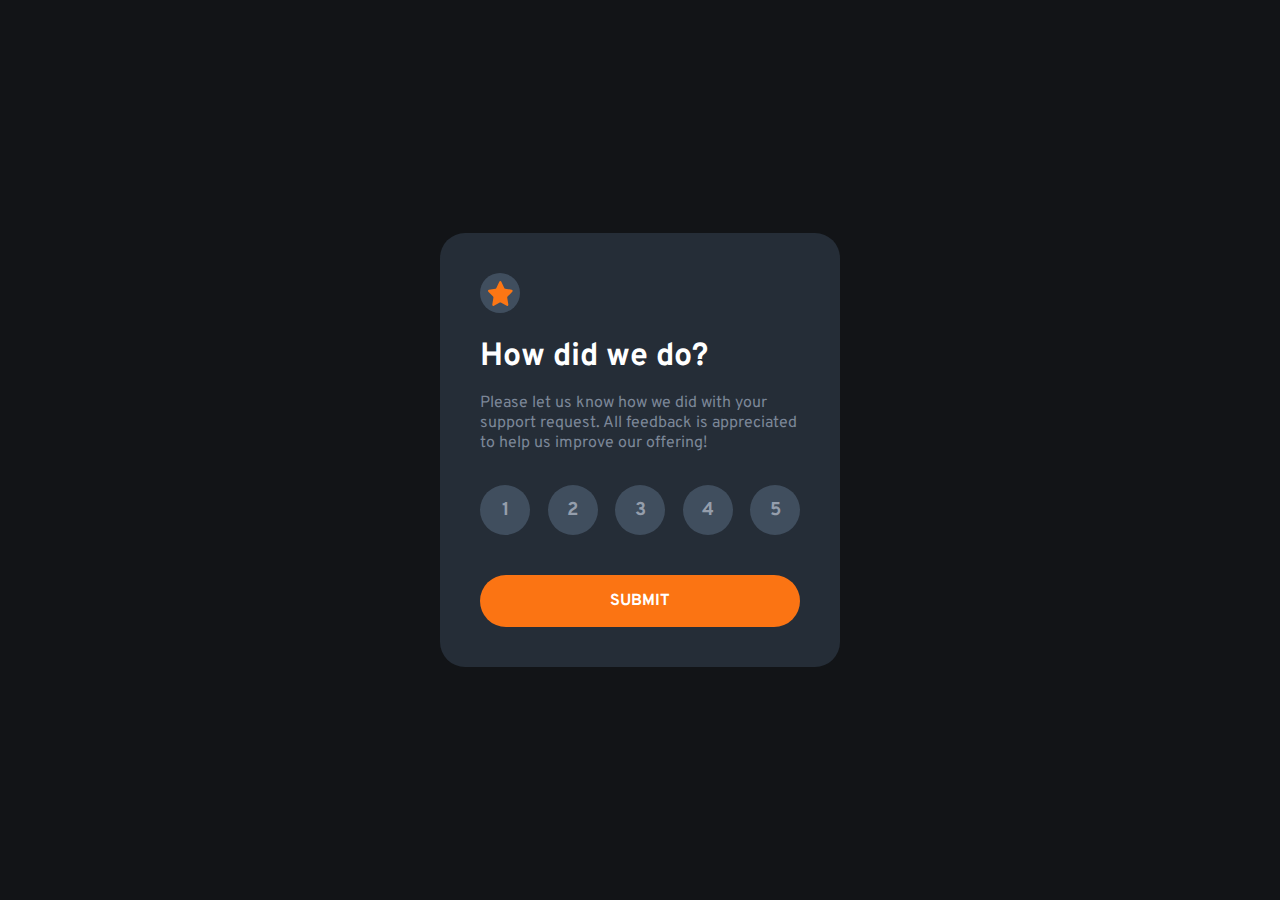
<file: index.html>
<!DOCTYPE html>
<html lang="es">
<head>
  <meta charset="UTF-8">
  <meta name="viewport" content="width=device-width, initial-scale=1.0">     
  <meta name="author" content="M E GALINDO">
  <meta name="description" content="Interactive rating component">

  <link rel="shortcut icon" href="./images/icono.png" type="image/x-icon">
  <link rel="stylesheet" href="css/style.css">

  <title>Interactive rating component</title>

</head>

<body>
  <div class="container">
    <div class="wrapper">
      <div class="star">
        <img src="images/icon-star.svg" alt="Star icon">  
      </div>
      <h1 class="title">How did we do?</h1>
      <p class="desc">Please let us know how we did with your support request. All feedback is appreciated to help us improve our offering!</p>
      <div class="ratings">
        <h3 class="numberOne numbers" onclick="selectRating(1)">1</h3>
        <h3 class="numberTwo numbers" onclick="selectRating(2)">2</h3>
        <h3 class="numberThree numbers" onclick="selectRating(3)">3</h3>
        <h3 class="numberFour numbers" onclick="selectRating(4)">4</h3>
        <h3 class="numberFive numbers" onclick="selectRating(5)">5</h3>
      </div>
      <a href="success.html" class="submit-btn" onclick="submitRating()">SUBMIT</a>
    </div>
  </div>

<script src="js/script.js"></script>
</body>
</html>
</file>
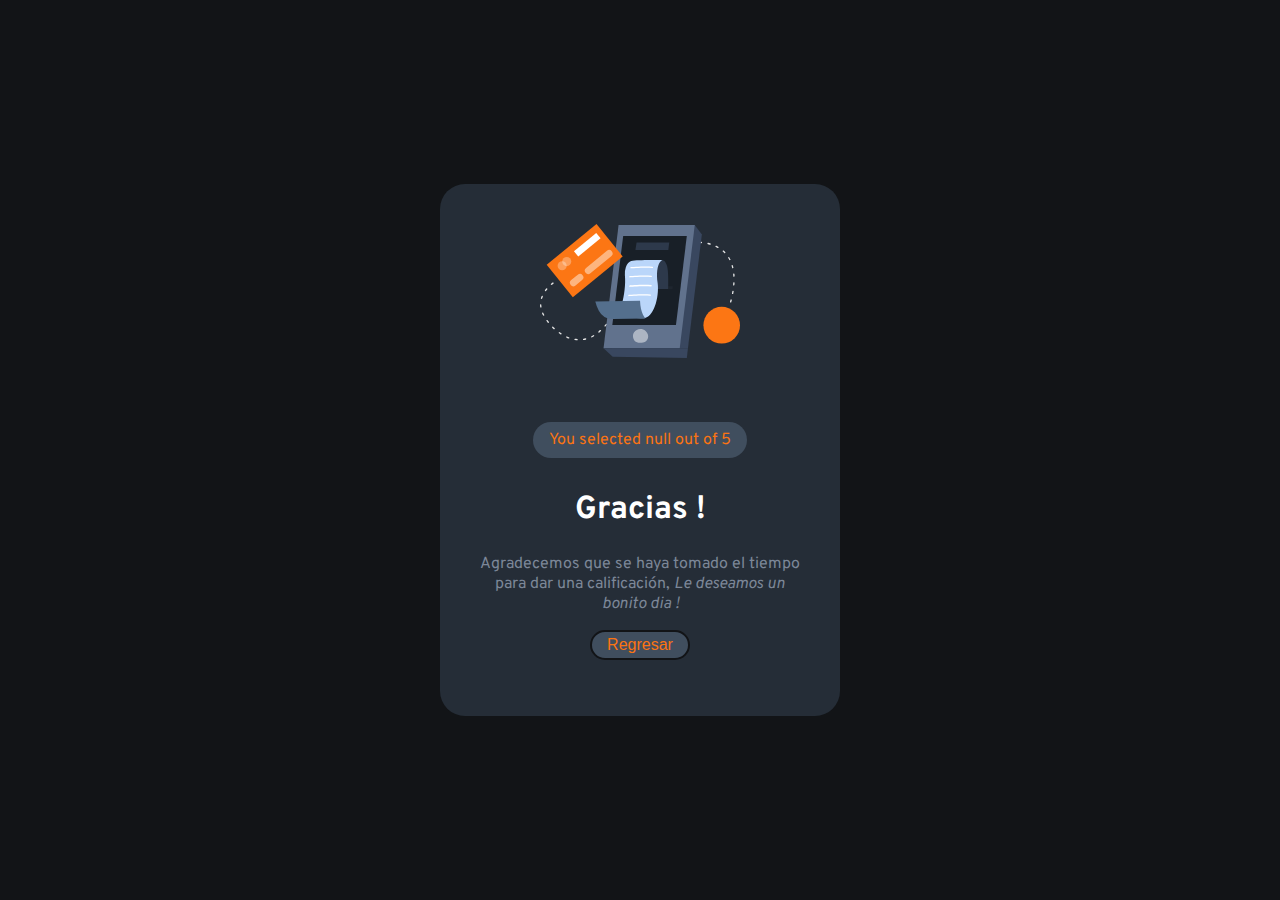
<file: success.html>
<!DOCTYPE html>
<html lang="es">
<head>
    <meta charset="UTF-8">
    <meta name="viewport" content="width=device-width, initial-scale=1.0">
    <title>Interactive rating component</title>

    <link rel="stylesheet" href="css/success.css">
    <link rel="icon" type="image/png" sizes="32x32" href="./images/icono.png">
</head>
<body>
    <div class="container">
        <div class="wrapper">
            <img src="images/illustration-thank-you.svg" alt="Thank you SVG">
            <p class="selected">You selected 5 out of 5</p>
            <h1 class="title">Gracias !</h1>
            <p class="desc">Agradecemos que se haya tomado el tiempo para dar una calificación, <em>Le deseamos un bonito dia !</em></p>
  
  <a href="index.html">
    <button class="regreso">Regresar</button>
  </a> 

     </div>

    </div>

<script src="js/script.js"></script>

</body>
</html>
</file>
<file: css/style.css>
@import url('https://fonts.googleapis.com/css2?family=Overpass:wght@400;700&display=swap');

:root {
    /* PRIMARY COLOR */
    --orange: hsl(25, 97%, 53%);

    /* NEUTRAL COLORS */
    --white:  hsl(0, 0%, 100%);
    --light-grey: hsl(217, 12%, 63%);
    --medium-grey: hsl(216, 12%, 54%);
    --light-dark-blue: hsl(212, 19%, 31%);
    --dark-blue: hsl(213, 19%, 18%);
    --very-dark-blue: hsl(216, 12%, 8%);

    /* FONTS */
    --font-main: 'Overpass', sans-serif;

    /* TYPOGRAPHY */
    --font-size: 15px;
}

* {
    margin: 0;
    padding: 0%;
    box-sizing: border-box;
}

body {
    background-color: var(--very-dark-blue);
    color: var(--white);
    font-family: var(--font-main);
    font-weight: 400;
}

body:hover {
    cursor: url('../images/icono.png'), auto; 
}

.container {
    height: 100vh;
    display: flex;
    justify-content: center;
    align-items: center;
}

.wrapper {
    background-color: var(--dark-blue);
    padding: 2.5rem;
    width: 400px;
    height: auto;
    border-radius: 25px;
}

.star {
    background-color: var(--light-dark-blue);
    width: 40px;
    height: 40px;
    border-radius: 100px;
    display: flex;
    justify-content: center;
    align-items: center;
    margin-bottom: 1.5rem;
}

.star img {
    width: 25px;
    height: 25px;
}

.title {
    font-family: var(--font-main);
    font-weight: 700;
    margin-bottom: 1rem;
    font-size: 2rem;
}

.desc {
    font-family: var(--font-main);
    font-weight: 400;
    margin-bottom: 1rem;
    font-size: 1rem;
    color: var(--medium-grey);
}

.ratings {
    display: flex;
    justify-content: space-between;
}

.ratings .numbers {
    padding: 1rem;
    background-color: var(--light-dark-blue);
    width: 50px;
    height: 50px;
    color: var(--light-grey);
    border-radius: 100px;
    display: flex;
    justify-content: center;
    align-items: center;
    margin: 1rem 0 2.5rem 0;
    cursor: pointer;
}

.ratings .numbers:hover {
    background-color: var(--orange);
    color: var(--white);
}

.submit-btn {
    width: 100%;
    background-color: var(--orange);
    text-decoration: none;
    color: var(--white);
    padding: 1rem 2rem;
    border-radius: 100px;
    font-weight: 700;
    display: flex;
    justify-content: center;
    align-items: center;
}

.submit-btn:hover {
    background-color: var(--white);
    color: var(--orange);
}
</file>
<file: css/success.css>
@import url('https://fonts.googleapis.com/css2?family=Overpass:wght@400;700&display=swap');

:root {
    /* PRIMARY COLOR */
    --orange: hsl(25, 97%, 53%);

    /* NEUTRAL COLORS */
    --white:  hsl(0, 0%, 100%);
    --light-grey: hsl(217, 12%, 63%);
    --medium-grey: hsl(216, 12%, 54%);
    --light-dark-blue: hsl(212, 19%, 31%);
    --dark-blue: hsl(213, 19%, 18%);
    --very-dark-blue: hsl(216, 12%, 8%);

    /* FONTS */
    --font-main: 'Overpass', sans-serif;

    /* TYPOGRAPHY */
    --font-size: 15px;
}

* {
    margin: 0;
    padding: 0%;
    box-sizing: border-box;
}

body {
    background-color: var(--very-dark-blue);
    color: var(--white);
    font-family: var(--font-main);
    font-weight: 400;
}

.container {
    height: 100vh;
    display: flex;
    justify-content: center;
    align-items: center;
}

.container:hover {
    cursor: url('../images/icono.png'), auto; 
}

.wrapper {
    background-color: var(--dark-blue);
    padding: 2.5rem;
    width: 400px;
    height: auto;
    border-radius: 25px;
    display: flex;
    flex-direction: column;
    justify-content: center;
    align-items: center;
}

img {
    width: 200px;
    margin-bottom: 2rem;
}

.selected {
    background-color: var(--light-dark-blue);
    padding: 0.5rem 1rem;
    color: var(--orange);
    margin: 2rem 0;
    border-radius: 100px;
}

.title {
    font-family: var(--font-main);
    font-weight: 700;
    font-size: 2rem;
    margin-bottom: 1.5rem;
}

.desc {
    text-align: center;
    font-family: var(--font-main);
    font-weight: 400;
    font-size: 1rem;
    color: var(--medium-grey);
}

.regreso {
    background-color: var(--light-dark-blue);
    color: var(--orange);
    top: 2rem;
    width: 100px;
    height: 30px;
    margin: 1rem;
    border-radius: 100px;
    border: 2px solid var(--very-dark-blue);
    cursor: pointer;
    font-size: 16px;
}
</file>
